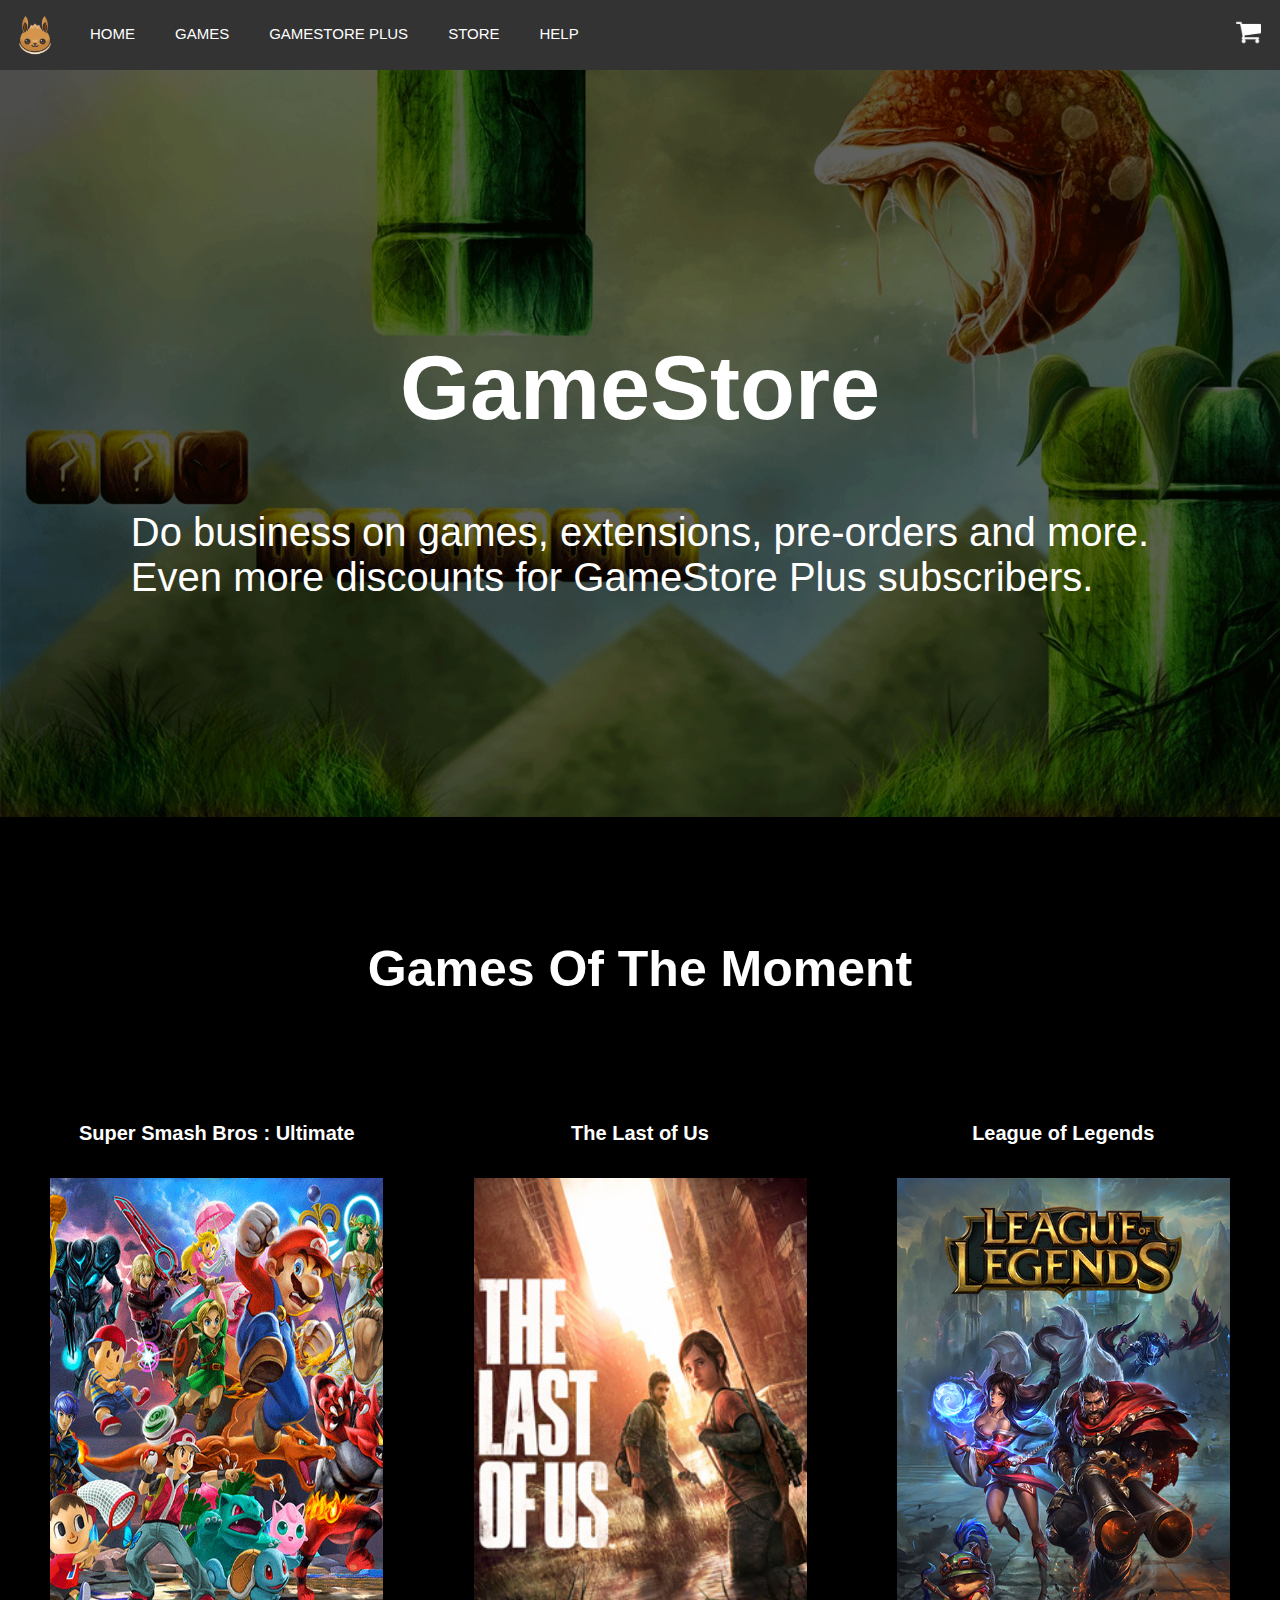
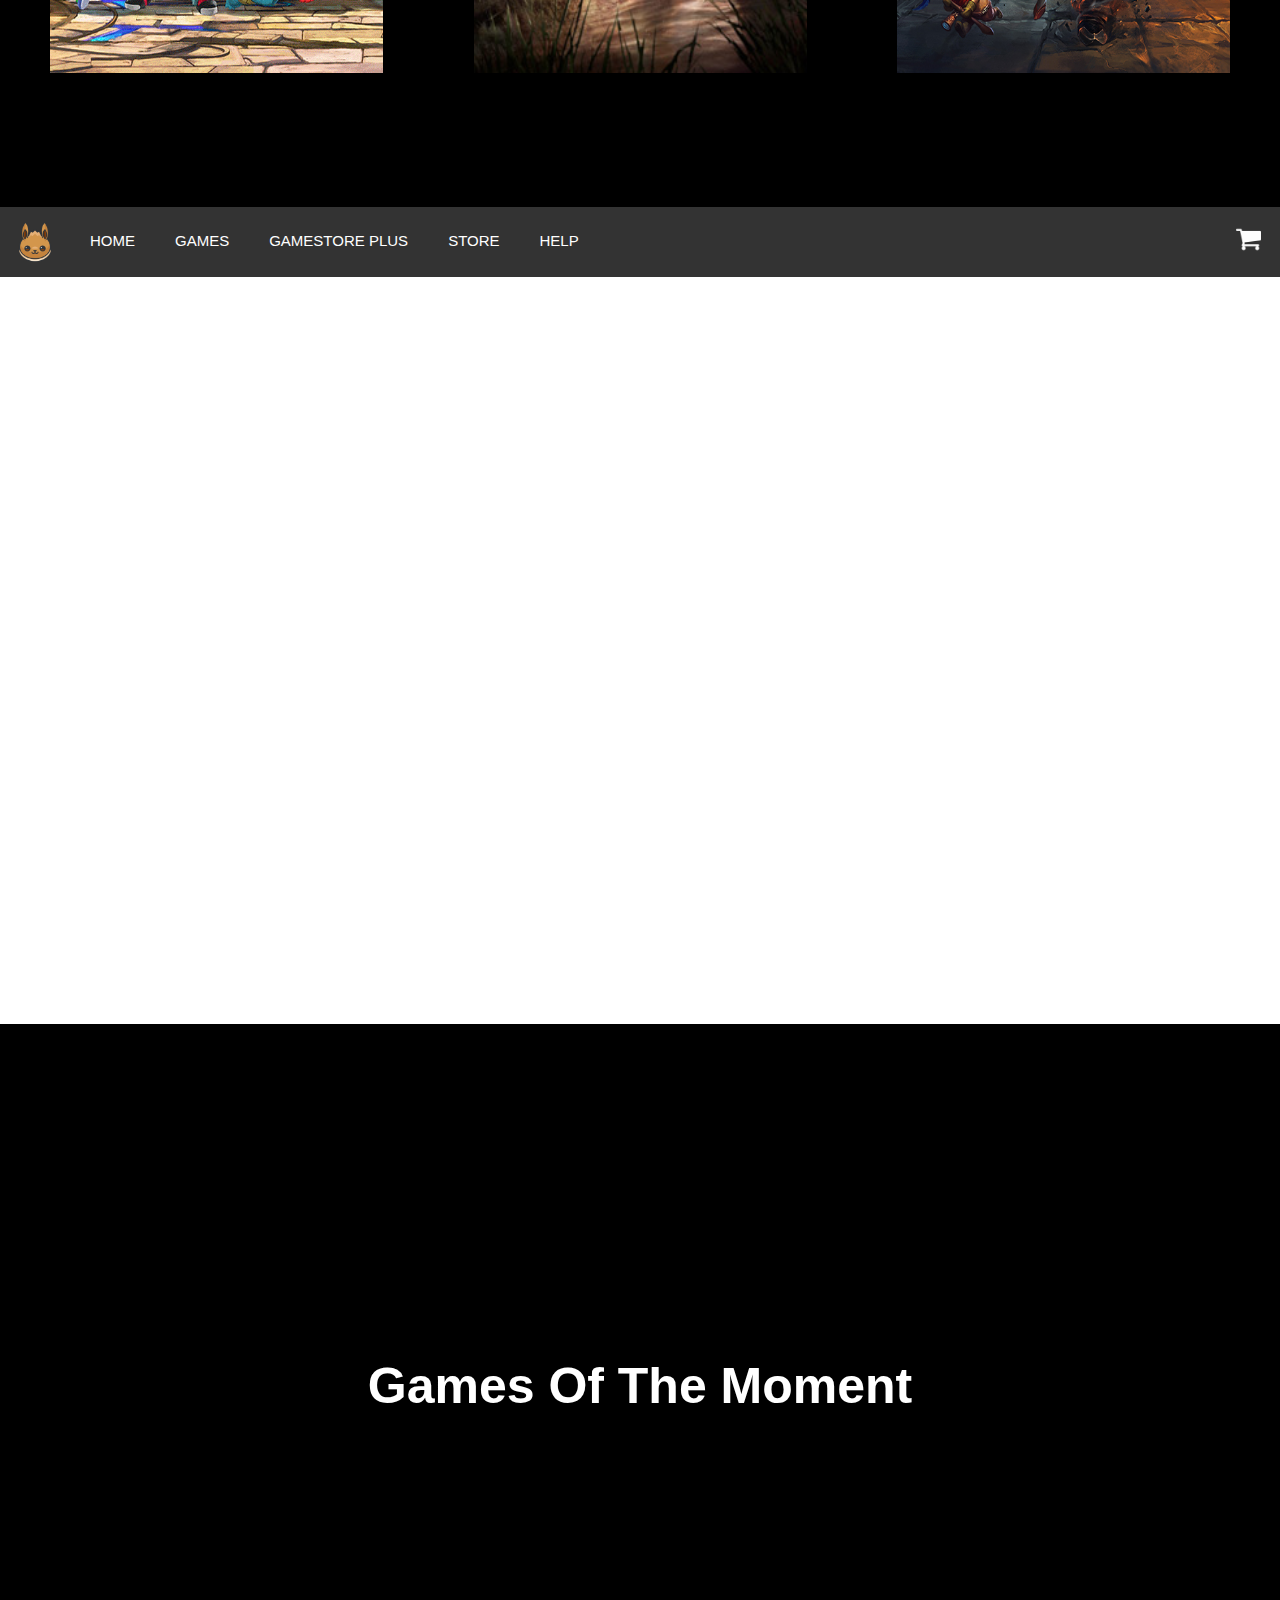
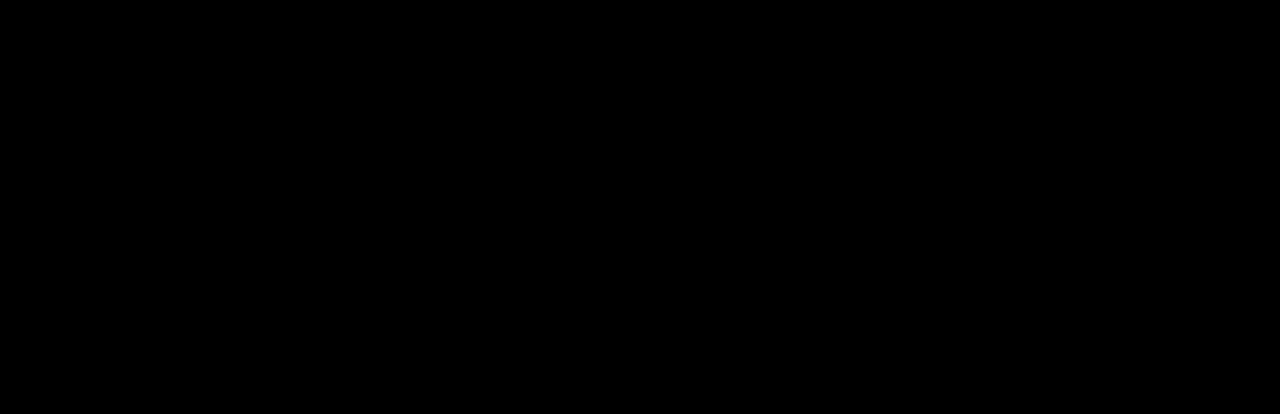
<file: index.html>
<!DOCTYPE html>
<html lang="en">
  <head>
    <meta charset="UTF-8" />
    <meta name="viewport" content="width=device-width, initial-scale=1.0" />
    <meta http-equiv="X-UA-Compatible" content="ie=edge" />
    <link rel="stylesheet" type="text/css" media="screen" href="style.css" />
    <link rel="shortcut icon" href="images/favicon.ico" />
    <title>GameStore</title>
  </head>
  <body>
    <div id="container">
      <ul>
        <img id="logo" src="images/gamestore_logo.png" /><img
          id="basket"
          src="images/shopping_basket.png"
        />
        <li class="list"><a href="#">Home</a></li>
        <li class="dropdown list">
          <a href="/home/spectre/Bureau/GameStore/games.html" class="dropbtn"
            >GAMES</a
          >
          <div class="dropdown-content">
            <a
              href="/home/spectre/Bureau/GameStore/games.html"
              onclick="call_categories(0)"
              >Action</a
            ><a
              href="/home/spectre/Bureau/GameStore/games.html"
              onclick="call_categories(1)"
              >Fighting</a
            ><a
              href="/home/spectre/Bureau/GameStore/games.html"
              onclick="call_categories(2)"
              >RPG</a
            ><a
              href="/home/spectre/Bureau/GameStore/games.html"
              onclick="call_categories(3)"
              >Arcade</a
            ><a
              href="/home/spectre/Bureau/GameStore/games.html"
              onclick="call_categories(4)"
              >MOBA</a
            ><a
              href="/home/spectre/Bureau/GameStore/games.html"
              onclick="call_categories(5)"
              >MMORPG</a
            ><a
              href="/home/spectre/Bureau/GameStore/games.html"
              onclick="call_categories(6)"
              >FPS</a
            >
          </div>
        </li>
        <li class="list"><a href="#">GameStore Plus</a></li>
        <li class="list"><a href="#">Store</a></li>
        <li class="list"><a href="#">Help</a></li>
      </ul>
      <header>
        <h1 id="title">GameStore</h1>
        <p class="paragraphe">
          Do business on games, extensions, pre-orders and more. <br />
          Even more discounts for GameStore Plus subscribers.
        </p>
      </header>
      <div id="gotm">
        <h1 id="title_gotm">Games Of The Moment</h1>
        <div id="div_gotm">
          <div class="games_of_the_moment">
            <div class="fiche">
              <h1 class="titlesGOTM">Super Smash Bros : Ultimate</h1>
              <div class="div_images">
                <p class="synopsis">
                  Super Smash Bros Ultimate is a Fighting game on Switch. This
                  Ultimate opus brings together all the fighters already
                  appeared in the history of Super Smash Bros. 75 playable
                  characters will be available by counting the trainer, as well
                  as all his Pokémon...
                </p>
                <p class="note">Note : 16.2</p>
              </div>
              <img src="images/SSBU.png" />
            </div>
          </div>
          <div class="games_of_the_moment">
            <div class="fiche">
              <h1 class="titlesGOTM">The Last of Us</h1>
              <div class="div_images">
                <p class="synopsis">
                  The survival action The Last of Us on PS3 follows Joel and
                  Ellie across the United States. The two will have to help each
                  other to survive a mysterious plague. Nature begins to
                  appropriate the abandoned cities and the few survivors kill
                  each other to recover the little food and weapons still
                  present.
                </p>
                <p class="note">Note : 16.8</p>
              </div>
              <img src="images/TLOU.jpg" />
            </div>
          </div>
          <div class="games_of_the_moment">
            <div class="fiche">
              <h1 class="titlesGOTM">League of Legends</h1>
              <div class="div_images">
                <p class="synopsis">
                  League of Legends is a MOBA, a multiplayer online battle
                  arena. In the classic mode, two teams of five players compete
                  in games that last on average between 40 minutes and the goal
                  is to destroy the enemy base. Playing in a hero-fantasy
                  universe, each player embodies a different champion, with
                  unique abilities, which he chooses at the beginning of the
                  game. Random modes are also present, as well as seasonal
                  events that bring a breath of novelty.
                </p>
                <p class="note">Note : 15.7</p>
              </div>
              <img src="images/LOL.jpg" />
            </div>
          </div>
        </div>
      </div>
    </div>
    <script
      src="https://code.jquery.com/jquery-3.3.1.min.js"
      integrity="sha256-FgpCb/KJQlLNfOu91ta32o/NMZxltwRo8QtmkMRdAu8="
      crossorigin="anonymous"
    ></script>
    <script src="front.js"></script>
  </body>
</html>
</file>
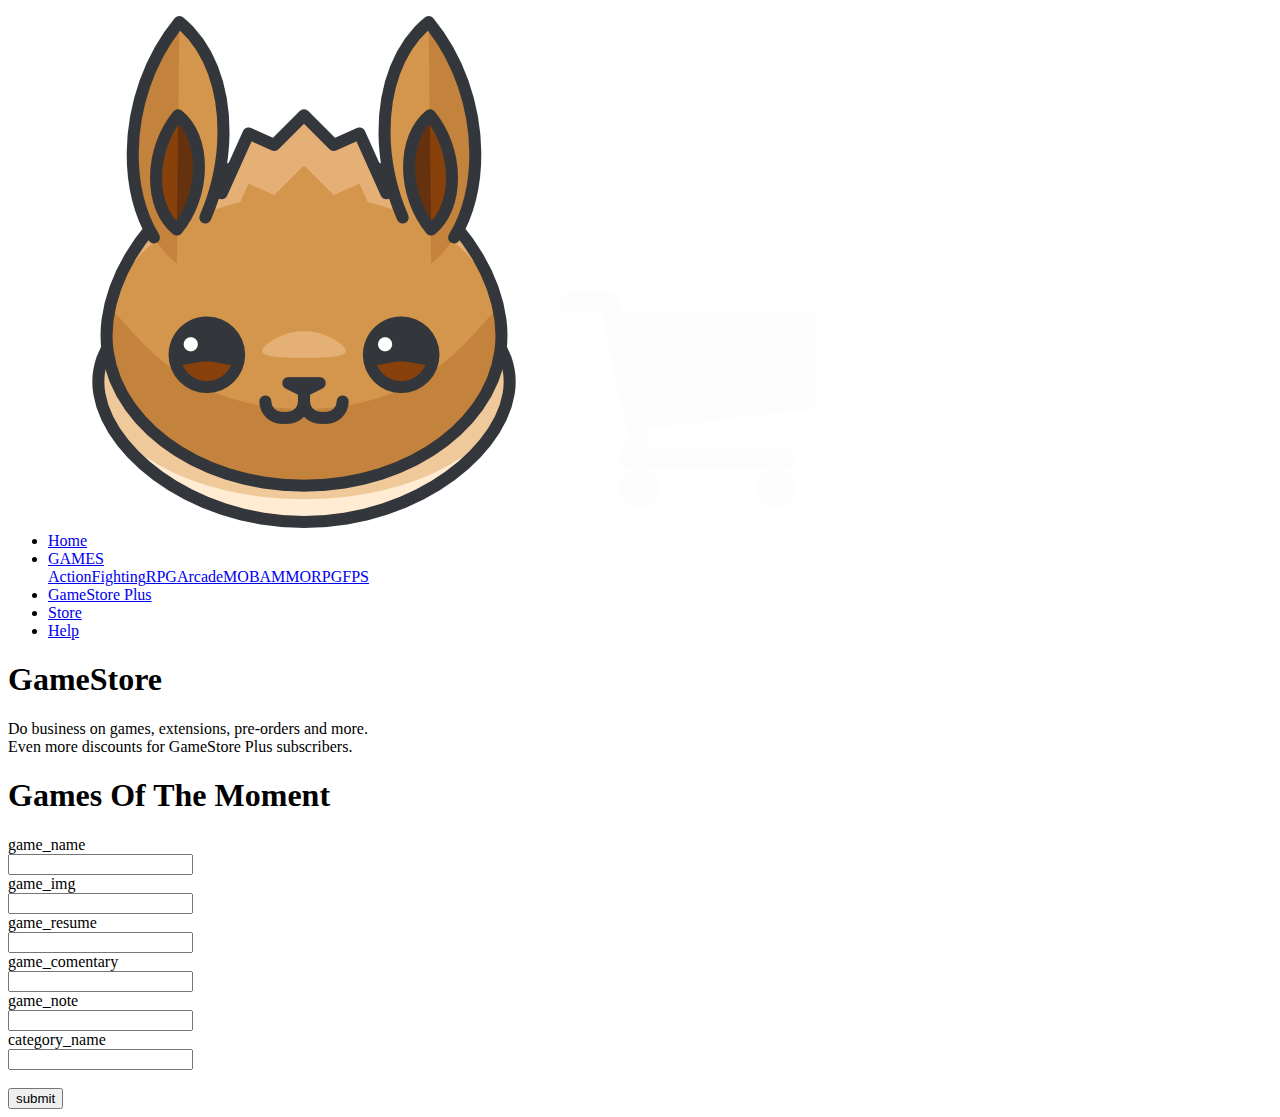
<file: index-office.html>
<!DOCTYPE html>
<html lang="en">
  <head>
    <meta charset="UTF-8" />
    <title>Document</title>
  </head>

  <body>
    <div id="container"></div>

    <form>
      game_name<br />
      <input id="game_name" type="text" name="game_name" />
      <br />
      game_img<br />
      <input id="game_img" type="text" name="game_img" />
      <br />
      game_resume<br />
      <input id="game_resume" type="text" name="game_resume" />
      <br />
      game_comentary<br />
      <input id="game_commentary" type="text" name="game_commentary" />
      <br />
      game_note<br />
      <input id="game_note" type="text" name="game_note" />
      <br />
      category_name<br />
      <input id="category_name" type="text" name="category_name" />
      <br />
      <br />
      <button onclick="send()">submit</button>
    </form>

    <script
      src="https://code.jquery.com/jquery-3.3.1.min.js"
      integrity="sha256-FgpCb/KJQlLNfOu91ta32o/NMZxltwRo8QtmkMRdAu8="
      crossorigin="anonymous"
    ></script>
    <script src="front.js"></script>
  </body>
</html>
</file>
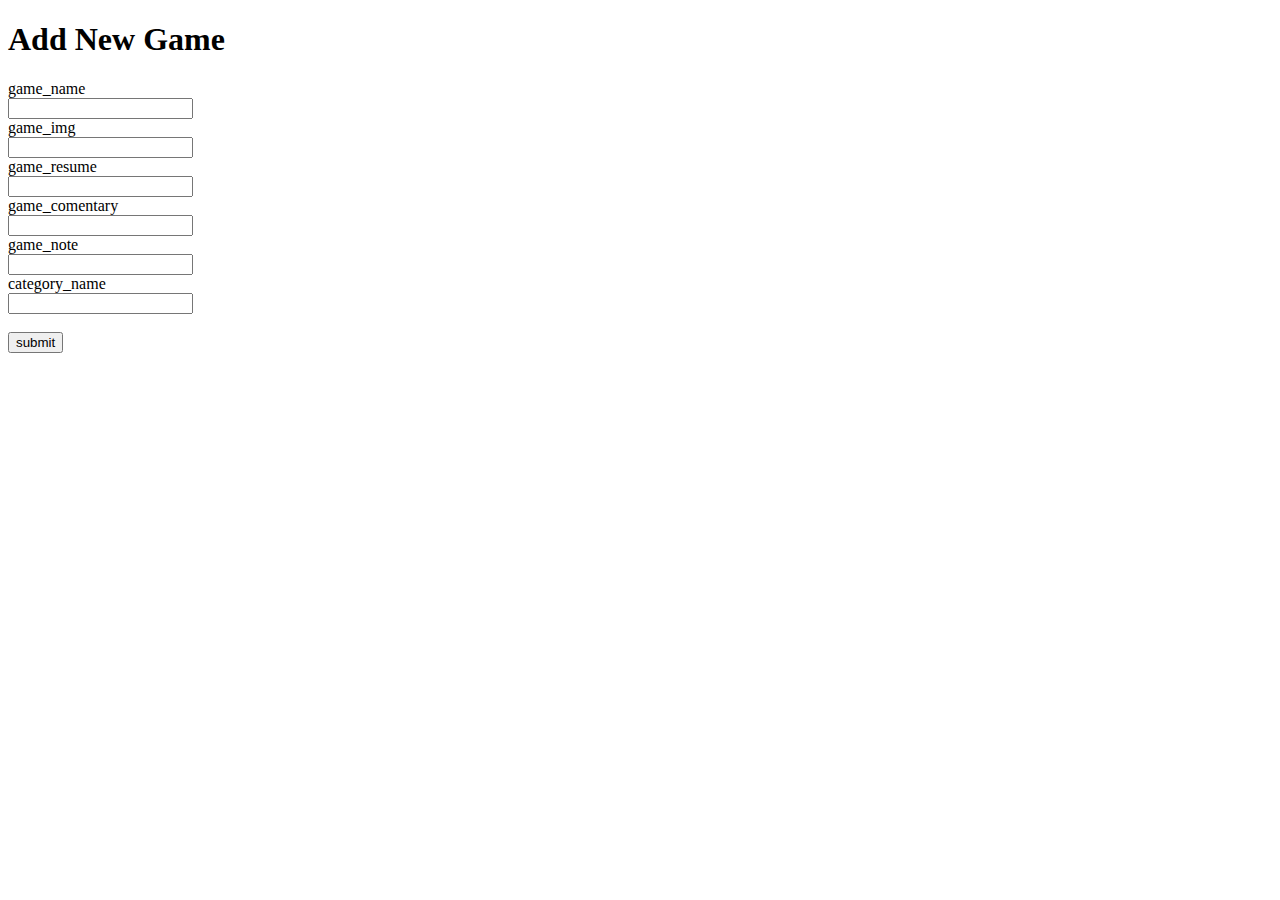
<file: office.html>
<!DOCTYPE html>
<html lang="en">
  <head>
    <meta charset="UTF-8" />
    <title>Document</title>
  </head>

  <body>
    <div id="container"></div>

    <h1>Add New Game</h1>
    <form>
      game_name<br />
      <input id="game_name" type="text" name="game_name" />
      <br />
      game_img<br />
      <input id="game_img" type="text" name="game_img" />
      <br />
      game_resume<br />
      <input id="game_resume" type="text" name="game_resume" />
      <br />
      game_comentary<br />
      <input id="game_commentary" type="text" name="game_commentary" />
      <br />
      game_note<br />
      <input id="game_note" type="text" name="game_note" />
      <br />
      category_name<br />
      <input id="category_name" type="text" name="category_name" />
      <br />
      <br />
      <button type="button" onclick="send()">submit</button>
    </form>

    <script
      src="https://code.jquery.com/jquery-3.3.1.min.js"
      integrity="sha256-FgpCb/KJQlLNfOu91ta32o/NMZxltwRo8QtmkMRdAu8="
      crossorigin="anonymous"
    ></script>
    <script src="front_office.js"></script>
  </body>
</html>
</file>
<file: style.css>
body {
  margin: 0;
  padding: 0;
  min-height: 1000px;
}

#container {
  display: flex;
  flex-flow: column nowrap;
  justify-content: center;
  align-content: center;
  width: 100%;
}

ul {
  margin: 0;
  padding: 0;
  background: #000000;
  display: flex;
  flex-flow: row wrap;
  justify-content: flex-start;
  align-content: center;
  width: 100%;
  height: 70px;
}

#logo {
  margin: 15px;
  width: 40px;
  height: 40px;
}

#basket {
  width: 25px;
  height: 25px;
  left: 95%;
  position: absolute;
}

.scroll_catego {
  display: none;
}

#scroll_menu:hover * {
  display: block;
}

.list a {
  color: white;
  padding: 5px 10px;
  text-transform: uppercase;
  text-decoration: none;
}

header {
  background: url("images/bg.png");
  background-attachment: fixed;
  background-repeat: no-repeat;
  background-size: cover;
  height: 83vh;
  display: flex;
  justify-content: center;
  flex-flow: column nowrap;
  align-content: center;
  align-items: center;
}

#title {
  color: white;
  font-family: "Poppins", sans-serif;
  font-size: 90px;
}

.paragraphe {
  padding: 10px;
  color: white;
  font-family: "Poppins", sans-serif;
  font-size: 40px;
  font-weight: 200;
}

.games_of_the_moment {
  display: flex;
  flex-flow: column nowrap;
  justify-content: center;
  align-items: center;
  align-content: center;
  text-align: center;
  margin: 20px;
}

#gotm {
  display: flex;
  flex-direction: column;
  justify-content: space-evenly;
  text-align: center;
  height: 110vh;
  background-color: #000000;
}

#div_gotm {
  display: flex;
  justify-content: space-evenly;
}

#title_gotm {
  font-size: 50px;
  margin-bottom: 0;
}

h1 {
  font-family: "Poppins", sans-serif;
  font-size: 20px;
  color: white;
}

h6 {
  font-family: "Arial", sans-serif;
  font-size: 20px;
  color: white;
}

.synopsis {
  display: flex;
  text-align: center;
  font-family: "Arial", sans-serif;
  font-size: 15px;
  width: 100%;
}

img {
  margin: 20px;
  width: 37vh;
  height: 55vh;
}

p {
  text-align: start;
  margin: 0;
  font-family: "Arial", sans-serif;
  color: white;
}

ul {
  list-style-type: none;
  margin: 0;
  padding: 0;
  overflow: hidden;
  background-color: #333;
}

li {
  float: left;
}

li a {
  display: inline-block;
  color: white;
  text-align: center;
  padding: 14px 16px;
  text-decoration: none;
}

li a:hover,
.dropdown:hover .dropbtn {
  background-color: red;
}

li.dropdown {
  display: inline-block;
}

.dropdown-content {
  display: none;
  position: absolute;
  background-color: #f9f9f9;
  min-width: 160px;
  box-shadow: 0px 8px 16px 0px rgba(0, 0, 0, 0.2);
  z-index: 1;
}

.dropdown-content a {
  color: black;
  padding: 12px 16px;
  text-decoration: none;
  display: block;
  text-align: left;
}

.dropdown-content a:hover {
  background-color: #f1f1f1;
}

.dropdown:hover .dropdown-content {
  display: block;
}

.list {
  font-family: "Arial", sans-serif;
  align-items: center;
  font-size: 15px;
  color: #f6f4f4;
  margin: 10px;
  margin-top: 20px;
  list-style: none;
}

/* BACK OFFICE */

#game_resume {
  width: 200px;
  height: 200px;
}

/* BACK OFFICE */

.div_images {
  display: flex;
  flex-flow: column wrap;
  justify-content: center;
  align-items: center;
  width: 37vh;
  height: 55vh;
  position: absolute;
  margin: 20px;
  z-index: 20000;
  visibility: visible;
  /* margin-left: 52.5px; */
}

.div_images > p {
  width: 100%;
  font-size: 19px;
  display: none;
}

.div_images > .note {
  width: 100%;
  font-size: 30px;
}

.div_images:hover :first-child {
  display: block;
  visibility: visible;
}

.div_images:hover :last-child {
  display: inline;
  visibility: visible;
  margin-top: 20px;
}

.div_images:hover {
  background-color: rgba(0, 0, 0, 0.6);
}

.note {
  text-align: center;
  margin: 0;
  font-family: "Arial", sans-serif;
  color: white;
}
</file>
